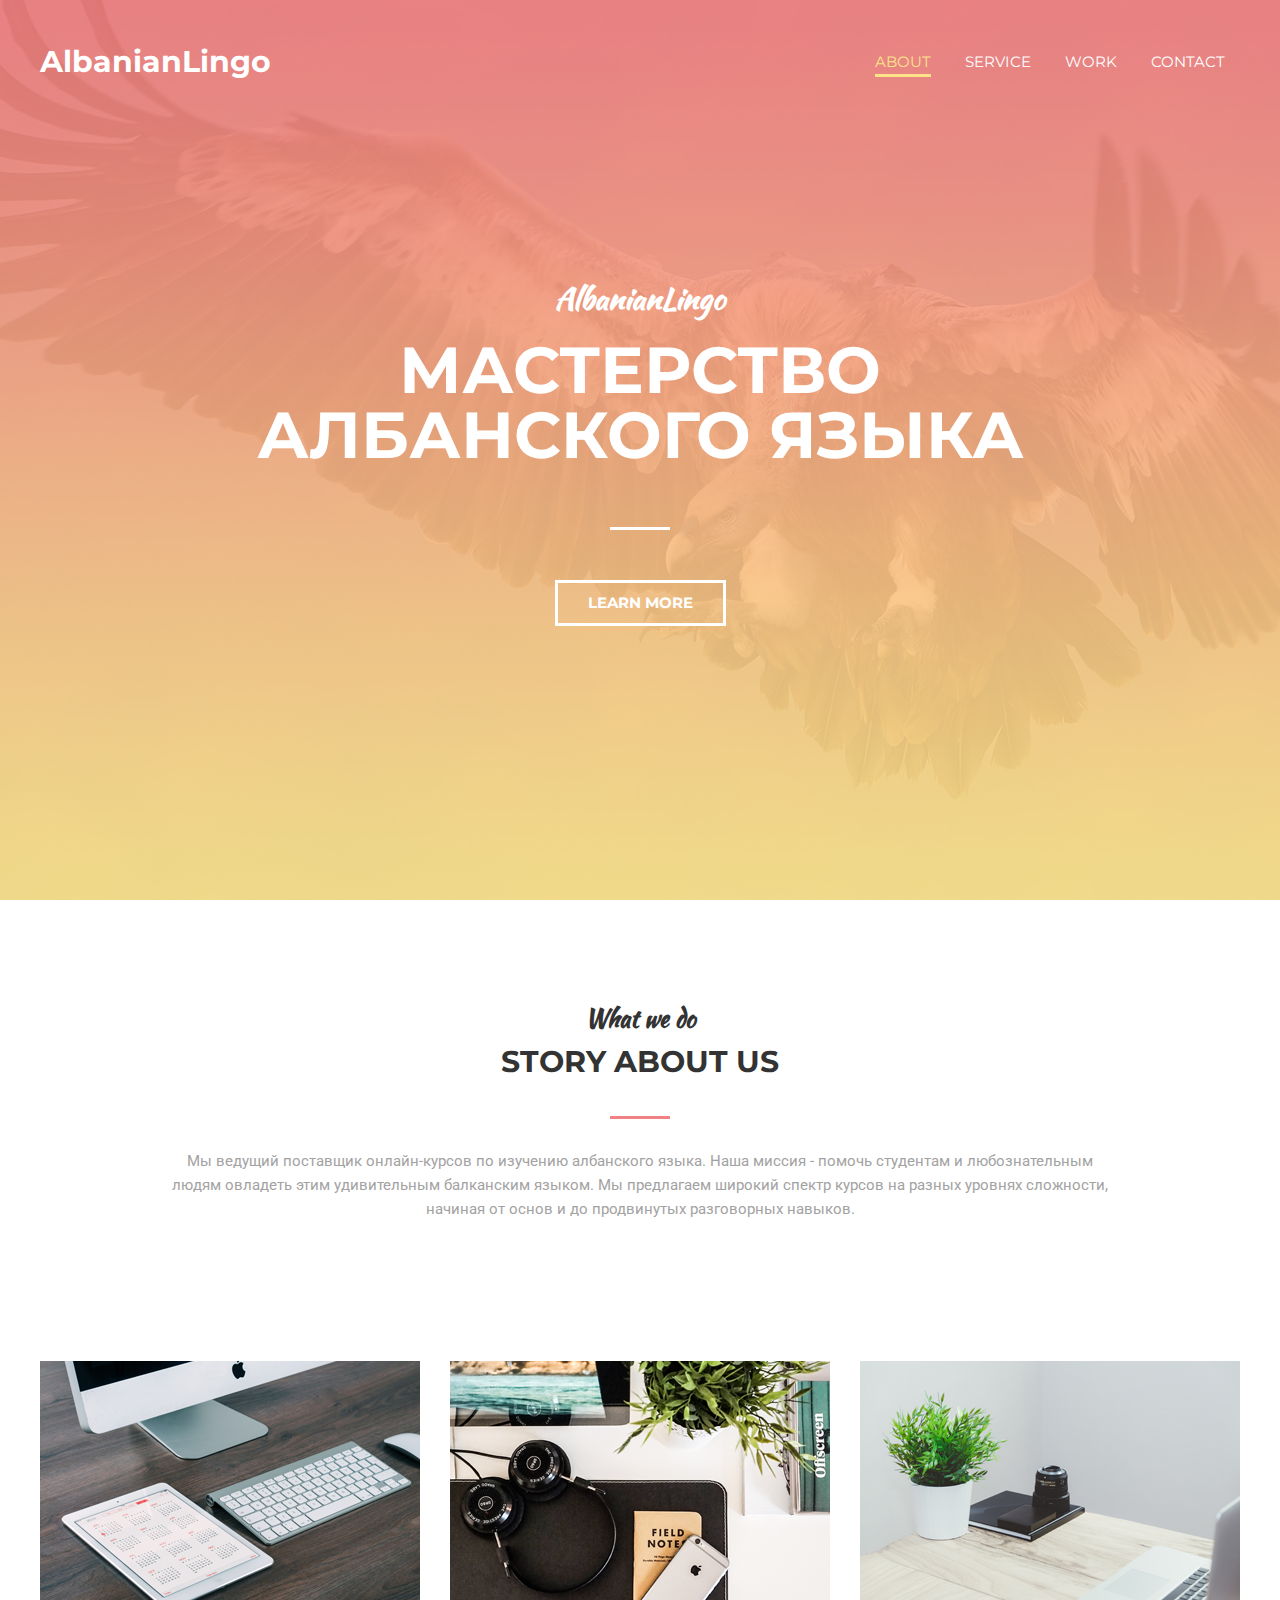
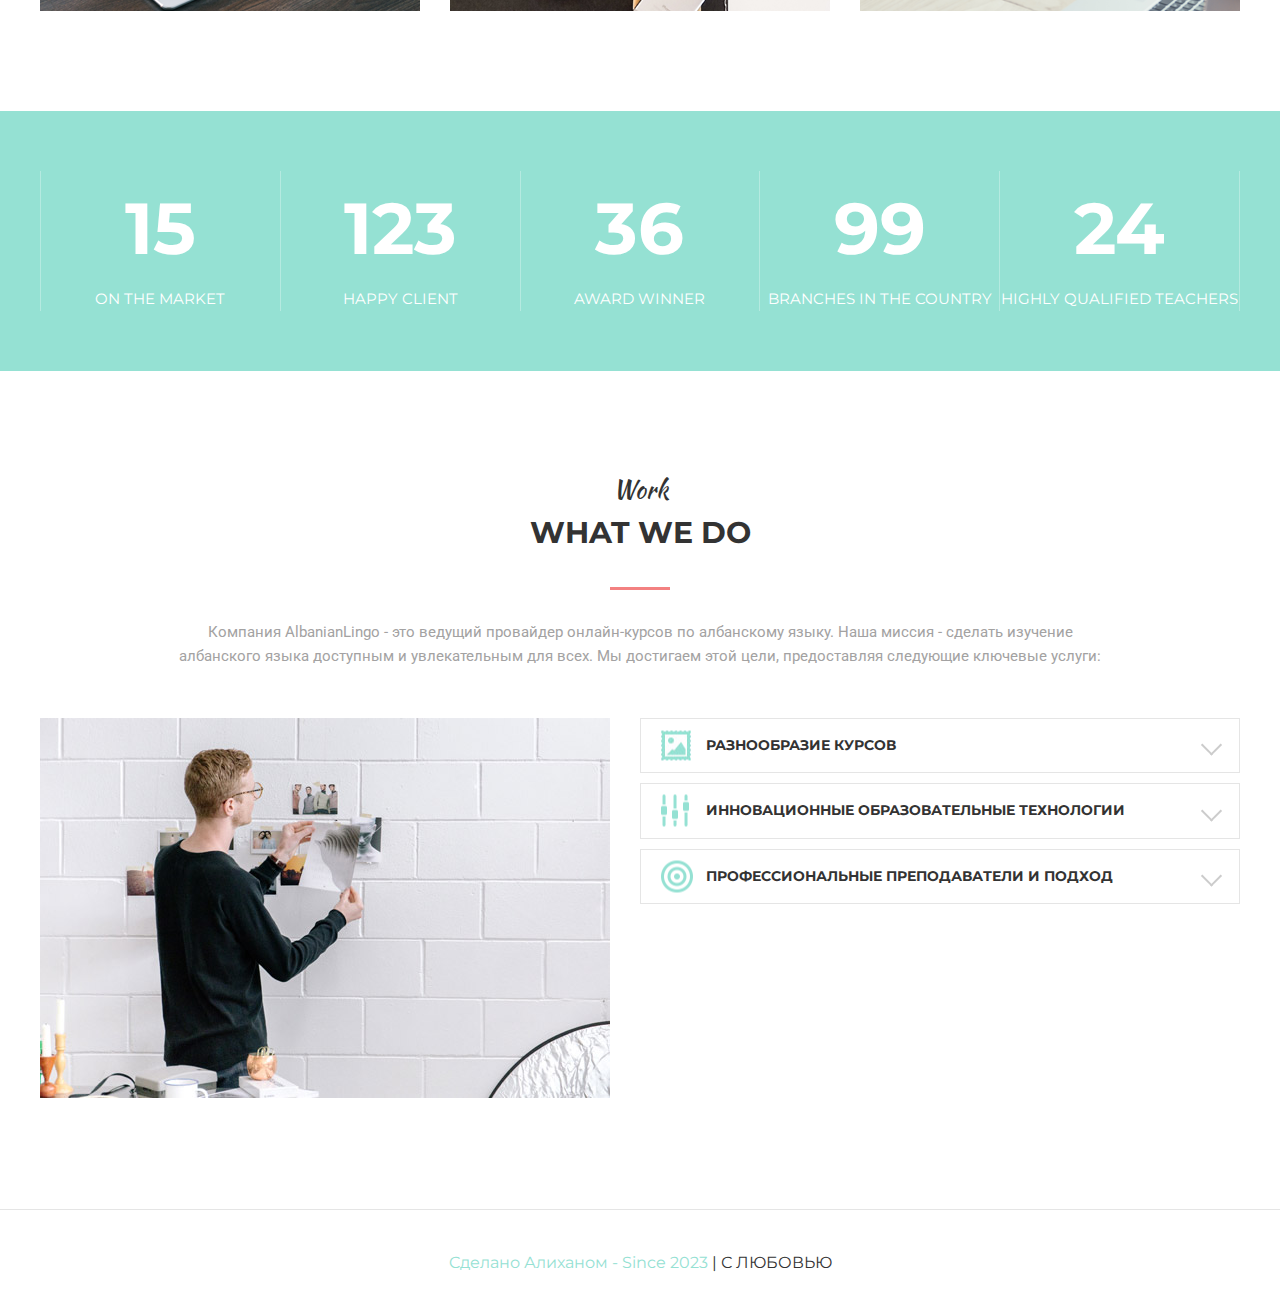
<file: Албанский язык/index.html>
<!DOCTYPE html>
<html lang="en">
<head>
    <meta charset="UTF-8">
    <meta name="viewport" content="width=device-width, initial-scale=1.0">
    <link rel="preconnect" href="https://fonts.gstatic.com">
    <link href="https://fonts.googleapis.com/css2?family=Kaushan+Script&family=Montserrat:wght@400;700&display=swap" rel="stylesheet">
    <title>AlbanianLingo</title>
    <link rel="stylesheet" href="./css/style.css">
    <link rel="preconnect" href="https://fonts.gstatic.com">
    <link href="https://fonts.googleapis.com/css2?family=Roboto:ital,wght@0,400;1,300&display=swap" rel="stylesheet">
</head>
<body>

    <header class="header">
        <div class="container">
            <div class="header__inner">
                <div class="header__logo">AlbanianLingo</div>
                <nav class="navbar">
                    <a href="#about" class="nav__link active">About</a>                    
                    <a href="service.html" class="nav__link">Service</a>
                    <a href="#work" class="nav__link">Work</a>
                    
                    <a href="login.html" class="nav__link">Contact</a>
                </nav>
            </div>
        </div>
    </header>
    

    <div class="intro">
        <div class="container">
            <div class="intro__inner">
                <h4 class="intro__suptitle">AlbanianLingo</h4>
                <h3 class="intro__title">Мастерство Албанского Языка</h3>
                <a href="#" class="intro__btn">Learn More</a>
            </div>
        </div>
    </div>


    <section class="section">
        <div class="container">
            <div class="section__header" id="about">
                <h2 class="section__suptitle">What we do</h2>
                <h2 class="section__title">Story about us</h2>
                <div class="section__text">
                    <p>
                        Мы ведущий поставщик онлайн-курсов по изучению албанского языка. Наша миссия - помочь студентам и любознательным людям овладеть этим удивительным балканским языком. Мы предлагаем широкий спектр курсов на разных уровнях сложности, начиная от основ и до продвинутых разговорных навыков.
                    </p>
                </div>
            </div>
            <div class="image__about">
                <div class="image__item">  
                    <div class="about__image">
                        <img src="./images/1.png" alt="">
                    </div>     
                    <div class="about__text">Изучение</div>
                </div>
                <div class="image__item">       
                    <div class="about__image">
                        <img src="./images/2.png" alt="">
                    </div>
                    <div class="about__text">Практика</div>
                </div>
                <div class="image__item">       
                    <div class="about__image">
                        <img src="./images/3.png" alt="">
                    </div>
                    <div class="about__text">Дополнительный материал</div>
                </div>
            </div>
        </div>
    </section>

            <div class="statistics">
                <div class="container">
                    <div class="stat">
                        <div class="stat__item">
                            <span class="stat__number">15</span>
                            <div class="stat__title">On the market</div>
                        </div>
                        <div class="stat__item">
                            <span class="stat__number">123</span>
                            <div class="stat__title">Happy Client</div>
                        </div>
                        <div class="stat__item">
                            <span class="stat__number">36</span>
                            <div class="stat__title">Award winner</div>
                        </div>
                        <div class="stat__item">
                            <span class="stat__number">99</span>
                            <div class="stat__title">branches in the country</div>
                        </div>
                        <div class="stat__item">
                            <span class="stat__number">24</span>
                            <div class="stat__title">highly qualified teachers</div>
                        </div>
                </div>
            </div>
        </div>


 



       

        <section class="section">
            <div class="container">
                <div class="section__header" id="work">
                    <div class="section__suptitle">Work</div>
                    <div class="section__title">What we do</div>
                    <div class="section__text">
                        <p>
                            Компания AlbanianLingo - это ведущий провайдер онлайн-курсов по албанскому языку. Наша миссия - сделать изучение албанского языка доступным и увлекательным для всех. Мы достигаем этой цели, предоставляя следующие ключевые услуги:
                        </p>
                    </div>
                </div>
                <div class="second-service">
                    <div class="second-service__item">
                        <img src="./images/pic2.jpg" alt="">
                    </div>
                    <div class="second-service__item">
                        <div class="accordion">
                            <div class="accord__item active">
                                    <div class="accord__header">
                                        <div class="accord__icon"><img src="./images/PICTURE.jpg" alt=""></div>
                                        <div class="accord__title">Разнообразие курсов</div>
                                    </div>
                                        <div class="accord__content">
                                            <div class="accord__text">
                                                Мы предлагаем обширный выбор курсов, соответствующих разным уровням владения языком, начиная от основ и заканчивая продвинутыми уровнями. Наши курсы нацелены на различные цели - будь то бизнес, путешествия или изучение албанской культуры.


                                            </div>
                                        </div>
                            </div>
                            <div class="accord__item active">
                                    <div class="accord__header">
                                        <div class="accord__icon"><img src="./images/EQUALIZER.png" alt=""></div>
                                        <div class="accord__title">Инновационные образовательные технологии</div>
                                    </div>
                                        <div class="accord__content">
                                            <div class="accord__text">
                                                Мы используем современные технологии, такие как интерактивные онлайн-учебники, системы онлайн-тестирования и виртуальные классы, чтобы сделать обучение более интересным и эффективным. Это позволяет нашим студентам гибко учиться в удобное для них время и место.
                                            </div>
                                        </div>
                            </div>
                            <div class="accord__item active">
                                    <div class="accord__header">
                                        <div class="accord__icon"><img src="./images/BULLSEYE.png" alt=""></div>
                                        <div class="accord__title">Профессиональные преподаватели и подход</div>
                                    </div>
                                        <div class="accord__content">
                                            <div class="accord__text">
                                                Наши преподаватели виртуозно владеют албанским языком и имеют богатый опыт обучения. Мы придерживаемся персонального подхода к каждому студенту, чтобы понять их индивидуальные потребности и помочь им добиться успеха в изучении языка.
                                            </div>
                                        </div>
                            </div>
                        </div>
                    </div>
                </div>
            </div>
        </section>





        

                       

                <section class="footer" id="footer">
                    <div class="credit">
                        <span>
                            Cделано Алиханом - Since 2023
                        </span>
                        | С ЛЮБОВЬЮ
                    </div>
                </section>
</body>
</html>
</file>
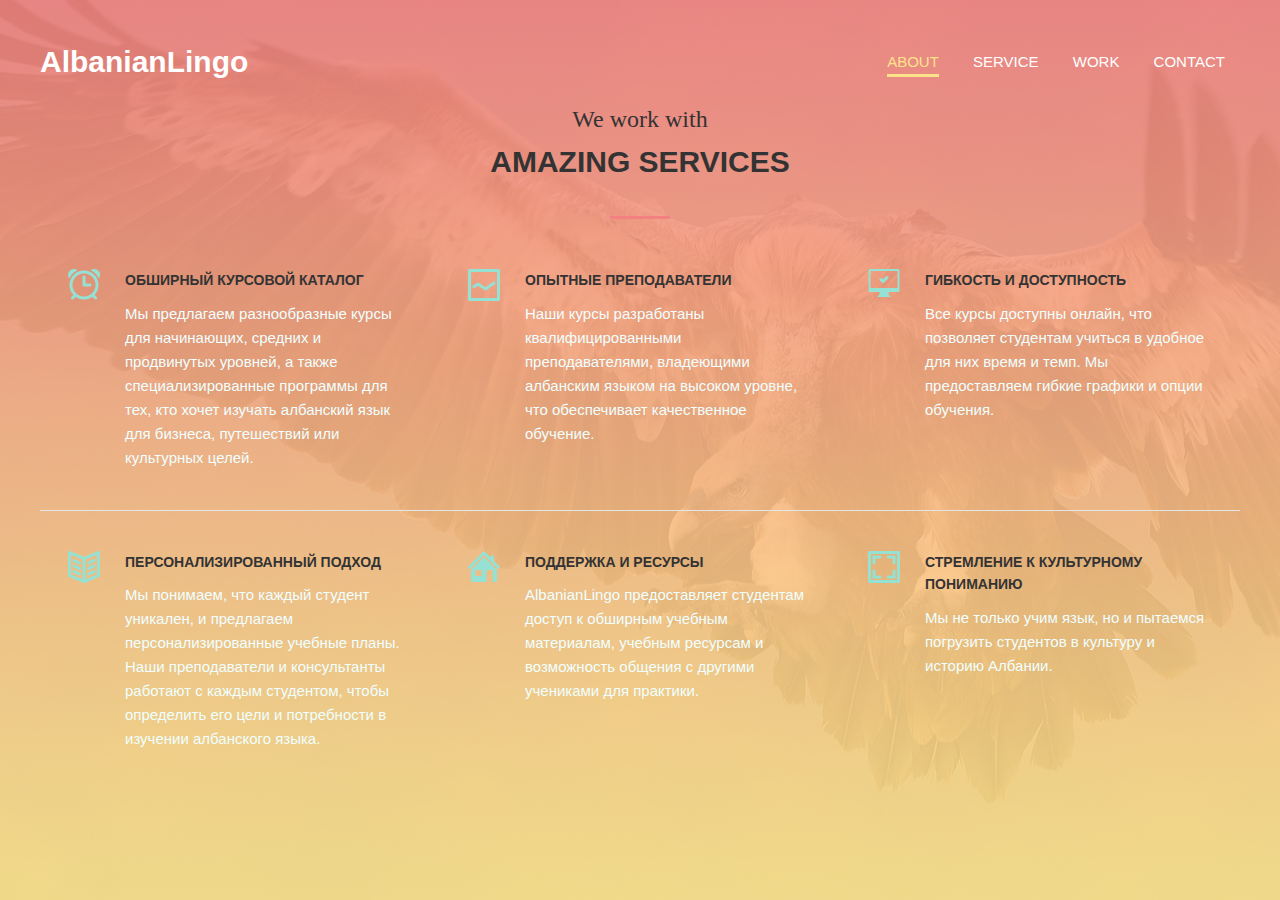
<file: Албанский язык/service.html>
<!DOCTYPE html>
<html lang="en">
<head>
    <meta charset="UTF-8">
    <meta name="viewport" content="width=device-width, initial-scale=1.0">
    <title>Document</title>
</head>
<link rel="stylesheet" href="./css/style.css">

<body>
    <style>
        body{
            background: url(bg.png) center no-repeat;
        }
        .tex{
            color: azure;
        }
    </style>
    <header class="header">
        <div class="container">
            <div class="header__inner">
                <div class="header__logo">AlbanianLingo</div>
                <nav class="navbar">
                    <a href="index.html" class="nav__link active">About</a>                    
                    <a href="#" class="nav__link">Service</a>
                    <a href="index.html" class="nav__link">Work</a>
                    
                    <a href="login.html" class="nav__link">Contact</a>
                </nav>
            </div>
        </div>
    </header>
    <section class="section">
        <div class="container">
            <div class="section__header" id="work">
                    <div class="section__suptitle">We work with</div>
                    <div class="section__title">Amazing Services</div>
                </div>
                    <div class="services">
                        <div class="services__item">
                            <img src="./images/ALARM.png" alt="" class="services__icon">
                            <div class="services__title">Обширный курсовой каталог</div>
                            <div class="tex"> Мы предлагаем разнообразные курсы для начинающих, средних и продвинутых уровней, а также специализированные программы для тех, кто хочет изучать албанский язык для бизнеса, путешествий или культурных целей.</div>
                        </div>
                        <div class="services__item">
                            <img src="./images/LINE GRAPH.png" alt="" class="services__icon">
                            <div class="services__title">Опытные преподаватели</div>
                            <div class="tex">Наши курсы разработаны квалифицированными преподавателями, владеющими албанским языком на высоком уровне, что обеспечивает качественное обучение.</div>
                        </div>
                        <div class="services__item">
                            <img src="./images/COMPUTER _ OK.png" alt="" class="services__icon">
                            <div class="services__title">Гибкость и доступность</div>
                            <div class="tex">Все курсы доступны онлайн, что позволяет студентам учиться в удобное для них время и темп. Мы предоставляем гибкие графики и опции обучения.</div>
                        </div>
                    </div><hr>
                        <div class="services">
                            <div class="services__item">
                                <img src="./images/BOOK 2.png" alt="" class="services__icon">
                                <div class="services__title">Персонализированный подход</div>
                                <div class="tex">Мы понимаем, что каждый студент уникален, и предлагаем персонализированные учебные планы. Наши преподаватели и консультанты работают с каждым студентом, чтобы определить его цели и потребности в изучении албанского языка.</div>
                            </div>
                            <div class="services__item">
                                <img src="./images/HOME.png" alt="" class="services__icon">
                                <div class="services__title">Поддержка и ресурсы</div>
                                <div class="tex"> AlbanianLingo предоставляет студентам доступ к обширным учебным материалам, учебным ресурсам и возможность общения с другими учениками для практики.</div>
                            </div>
                            <div class="services__item">
                                <img src="./images/IMAGE.png" alt="" class="services__icon">
                                <div class="services__title">Стремление к культурному пониманию</div>
                                <div class="tex"> Мы не только учим язык, но и пытаемся погрузить студентов в культуру и историю Албании.</div>
                            </div>
                        </div>
        </div>
    </section>
</body>
</html>
</file>
<file: Албанский язык/css/style.css>
/* Basic HTML tags */

body{
    margin: 0;
    padding: 0;
    box-sizing: border-box;
    font-size: 15px;
    font-family: 'Montserrat', sans-serif;
    line-height: 1.6;
    color: #333;
}

*,
*:after,
*:before{
    box-sizing: border-box;
}

h1,h2,h3,h4,h5,h6{
    margin: 0;
    padding: 0;
}

hr{
    display: block;
    width: 100%;
    height: 1px;
    background-color: #e5e5e5;
    margin: 40px 0;
    border: 0; 
}

.section{
    padding: 80px 0;
}

/* Container & More */

.container{
    max-width: 1200px;
    width: 100%;
    margin: 0 auto;
}

.wrapper{
    width: 100%;
    max-width: 880px;
    margin: 0 auto;
}


/* Header */ 
.header{
    padding-top: 38px;
    position: absolute;
    top: 0;
    left: 0;
    right: 0;
    z-index: 100;
}

.header__inner{
    display: flex;
    align-items: center;
    justify-content: space-between;
}

.header__logo{
    font-weight: 700;
    font-size: 30px;
    color: #fff;
}
/* Navbar in Header */

.nav{
    font-size: 14px;
    text-transform: uppercase;
}

.nav__link{
    color: #fff;
    text-decoration: none;
    display: inline-block;
    vertical-align: top;
    margin: 0 15px;
    transition: .2s linear;
    position: relative;
    transition: color .1s linear;
    text-transform: uppercase;
}

.nav__link:hover{
    color: #fce38a;
}

.nav__link:after{
    content: "";
    display: block;
    width: 100%;
    height: 3px;
    opacity: 0;
    background-color: #fce38a;
    position: absolute;
    top: 100%;
    left: 0;
    z-index: 1;
    transition: opacity .1s linear;
}

.nav__link:hover:after,
.nav__link.active:after{
    opacity: 1;
}

.nav__link.active{
    color: #fce38a;
}

/* Intro */

.intro{
    display: flex;
    flex-direction: column;
    justify-content: center;
    background: url(../images/bg.png) center no-repeat;
    background-size: cover;
    width: 100%;
    height: 100vh;
}

.intro__inner{
    width: 100%;
    max-width: 880px;
    margin: 0 auto;
    text-align: center;
}

.intro__title{
    font-weight: 700;
    font-size: 65px;
    text-transform: uppercase;
    line-height: 1;
    color: #fff;
}

.intro__title:after{
    content: "";
    width: 60px;
    height: 3px;
    background-color: #fff;
    display: block;
    margin: 60px auto 0;
    margin-bottom: 50px;
}

.intro__suptitle{
    margin-bottom: 15px;
    font-family: 'Kaushan Script', cursive;
    font-size: 30px;
    color: #fff;
}


.intro__btn{
    color: #fff;
    text-decoration: none;
    display: inline-block;
    vertical-align: top;
    border: 3px solid #fff;
    padding: 8px 30px;
    text-transform: uppercase;
    font-weight: 700;
    transition: background .2s linear, color .2s linear;
}

.intro__btn:hover{
    background: #fff;
    color: #333;
}
.footer .credit{
    text-align: center;
    padding: 1.5rem;
    margin-top: 1.5rem;
    padding-top: 2.5rem;
    font-size: 1rem;
    color: #333;
    border-top: .1rem solid rgba(0,0,0,.1); 
    }
    .footer .credit span{
    color: #95e1d3;
    }


/* Slider */

.slider{
    position: absolute;
    left: 0;
    bottom: 0;
    z-index: 1;
    width: 100%;
}

.slider__inner{
    display: flex;
    justify-content: space-between;
}

.slider__item{
    width: 24%;
    font-size: 18px;
    padding: 20px 0;
    border-top: 3px solid #fff;
    color: #fff;
    text-transform: uppercase;
    position: relative;
    opacity: .7;
}

.slider__item.active{
    opacity: 1;
}

.slider__item.active:before{
    content: "";
    display: block;
    width: 70px;
    height: 3px;
    position: absolute;
    top: -3px;
    left: 0;
    z-index: 1;
    background-color: #f38181;
}

.slider__number{
    font-size: 24px;
    font-weight: 700;
}

/* Section */

.section__header{
    width: 100%;
    max-width: 950px;
    margin: 20px auto 50px;
}

.section__suptitle{
    font-size: 24px;  
    text-align: center;  
    font-family: 'Kaushan Script', cursive;

}

.section__title{
    font-size: 30px;
    font-weight: 700;
    text-align: center;
    text-transform: uppercase;
}

.section__title:after{
    content: "";
    display: block;
    width: 60px;
    height: 3px;
    background-color: #f38181;
    margin: 30px auto; 
}

.section--devices{
    background: url(../images/features.png) center no-repeat;
    background-size: cover;
    padding-bottom: 0;
}

.section__text{
    font-family: 'Roboto', sans-serif;
    color: #a3a2a2;
    text-align: center;
}

.section--gray{
    background-color: #f8f8f8;
}

/* About */

.image__about{
    display: flex;
    justify-content: space-between;
    padding-top: 90px;
}


.image__item:hover .about__image img{
    opacity: .1;
}

.image__item:hover .about__image{
    transform: translate3d(-10px, -10px, 0);
}

.image__item:hover .about__text{
    opacity: 1;
}

.image__item{
    background-color: #95e1d3;
    position: relative;
}

.about__image{
    background: linear-gradient(
    to bottom,
    #f38181, #fce38a);
    transition: transform .2s linear;
}

.about__image img{
    display: block;
    transition: opacity .2s linear;
}

.about__text{
    color: #fff;
    text-transform: uppercase;
    font-weight: 700;
    font-size: 18px;
    text-align: center;
    opacity: 0;
    position: absolute;
    width: 100%;
    top: 50%;
    left: 0;
    transition: opacity .2s linear;
    z-index: 2;
    transform: translate3d(0, -50%, 0);
}

/* Statistics */

.statistics{
    background: #95e1d3;
    padding: 60px 0;
    margin-top: 20px;
}

.stat{
    display: flex;
}

.stat__item{
    flex: 1 1 0;
    color: #fff;
    text-transform: uppercase;
    text-align: center;
    border-left: 1px solid #b5eae0;
}

.stat__item:last-child{
    border-right: 1px solid #b5eae0;
}

.stat__number{
    font-size: 72px;
    font-weight: 700;
}

/* Services */

.services{
    display: flex;
}

.services__item{
    flex: 1 1 0;
    padding-left: 85px;
    padding-right: 35px;
    position: relative;
}

.services__icon{
    position: absolute;
    top: 0;
    left: 28px;
    z-index: 1;
}

.services__title{
    font-size: 14px;
    font-weight: 700;
    text-transform: uppercase;
    margin-bottom: 10px;
}

.services__text{
    font-family: 'Roboto', sans-serif;
    color: #999;
    font-size: 15px;
}   


/* Devices */

.devices{
    max-width: 600px;
    width: 100%;
    margin: 0 auto;
    position: relative;
}

.devices__item{
    display: block;
}

.device--ipad{
    margin-left: -83px;
}

.device--iphone{
    position: absolute;
    right: 0;
    bottom: -80px;
    z-index: 1;
}

/* Second Service */

.second-service{
    display: flex;
}

.second-service__item{
    flex: 1 1 0;
}

/* Accordion */

.accord__item{
    border: 1px solid #e5e5e5;
    margin-bottom: 10px;
}

.accord__item.active:hover 
.accord__content{
    display: block;
    transition: .2s linear;
}

.accord__item.active
.accord__header{
    border-bottom-color: 1px solid #e5e5e5;
}

.accord__item.active:hover
.accord__header:after{
    transform: translateY(-50%) rotate(45deg);
}

.accord__header{
    border-bottom: 1px solid transparent;
    padding: 15px 20px 15px 65px;
    position: relative;
}

.accord__header:after{
    content: "";
    width: 15px;
    display: block;
    height: 15px;
    transition: .2s linear;
    border-top: 2px solid #ccc;
    border-left: 2px solid #ccc;
    position: absolute;
    top: 50%;
    margin-bottom: 10px;
    right: 20px;
    z-index: 1;
    transform: translateY(-50%) rotate(-135deg);
}

.accord__icon{
    position: absolute;
    top: 57%;
    left: 20px;
    z-index: 1; 
    transform: translateY(-50%);
}

.accord__content{
    display: none;
    padding: 15px 20px;
    font-size: 15px;
    color: #999999;
    font-family: 'Roboto', sans-serif;
}

.accord__title{
    text-transform: uppercase;
    font-size: 14px;
    font-weight: 700;
}

/* Review */

.reviews{
    padding: 0 110px; 
    position: relative;
}

.reviews:after{
    content: "";
    width: 15px;
    display: block;
    height: 15px;
    transition: .2s linear;
    border-top: 2px solid #2c2c2c;
    border-left: 2px solid #2c2c2c;
    position: absolute;
    top: 50%;
    margin-bottom: 10px;
    right: 20px;
    z-index: 1;
    transform: translateY(-50%) rotate(135deg);
}

.reviews:before{
    content: "";
    width: 15px;
    display: block;
    height: 15px;
    transition: .2s linear;
    border-top: 2px solid #2c2c2c;
    border-left: 2px solid #2c2c2c;
    position: absolute;
    top: 50%;
    margin-bottom: 10px;
    left: 20px;
    z-index: 1;
    transform: translateY(-50%) rotate(-45deg);
}

.reviews__item{
    padding-left: 205px;
    position: relative;
}

.reviews__logo{
    position: absolute;
    top: 0; 
    left: 0;
    z-index: 1;
    border: 4px solid #95e1d3;
    padding: 40px;
}

.reviews__text{
    color: #999999;
    font-size: 24px;
    font-style: italic;
    font-family: 'Roboto', sans-serif;
    font-weight: 300;
}

.reviews__author{
    font-family: 'Kaushan Script', cursive;
    font-size: 24px;
}

.reviews__author:before{
    content: "";
    width: 60px;
    display: inline-block;
    height: 3px;
    background-color: #f38181;
    vertical-align: middle;
    margin-right: 10px;
}

.reviews__logo.work{
    border: 0;
    margin-left: -70px;
    margin-top: -50px;
}


/* Team */

.team{
    display: flex;
    justify-content: space-between;
    padding-top: 90px;
}

.team__item{
    background-color: #95e1d3;
    position: relative;
}

.team__image{   
    background: linear-gradient(to bottom,#f38181, #fce38a);
    transition: transform .2s linear;
}

.team__item:hover .team__image{
    transform: translate3d(-10px, -10px, 0);
    transition: .2s linear;
}

.team__item:hover .team__img{
    opacity: .1;
}

.team__item:hover .team__content{
    opacity: 1;
}

.team__img{
    display: block;
    transition: opacity .2s linear;
}

.team__content{
    color: #fff;
    text-transform: uppercase;
    font-weight: 700;
    font-size: 18px;
    text-align: center;
    opacity: 0;
    position: absolute;
    width: 100%;
    top: 50%;
    transition: opacity .2s linear;
    z-index: 2;
    transform: translate3d(0, -50%, 0);
}

.team__name{
    background-color: #fff;
    text-align: center;
    text-transform: uppercase;
    padding-top: 30px;
    font-weight: 700;
    font-size: 14px;
}

.team__text{
    background-color: #fff;
    text-align: center;
    font-style: italic;
    font-weight: 300;
    color: #999999;
    font-size: 15px;
}
</file>
